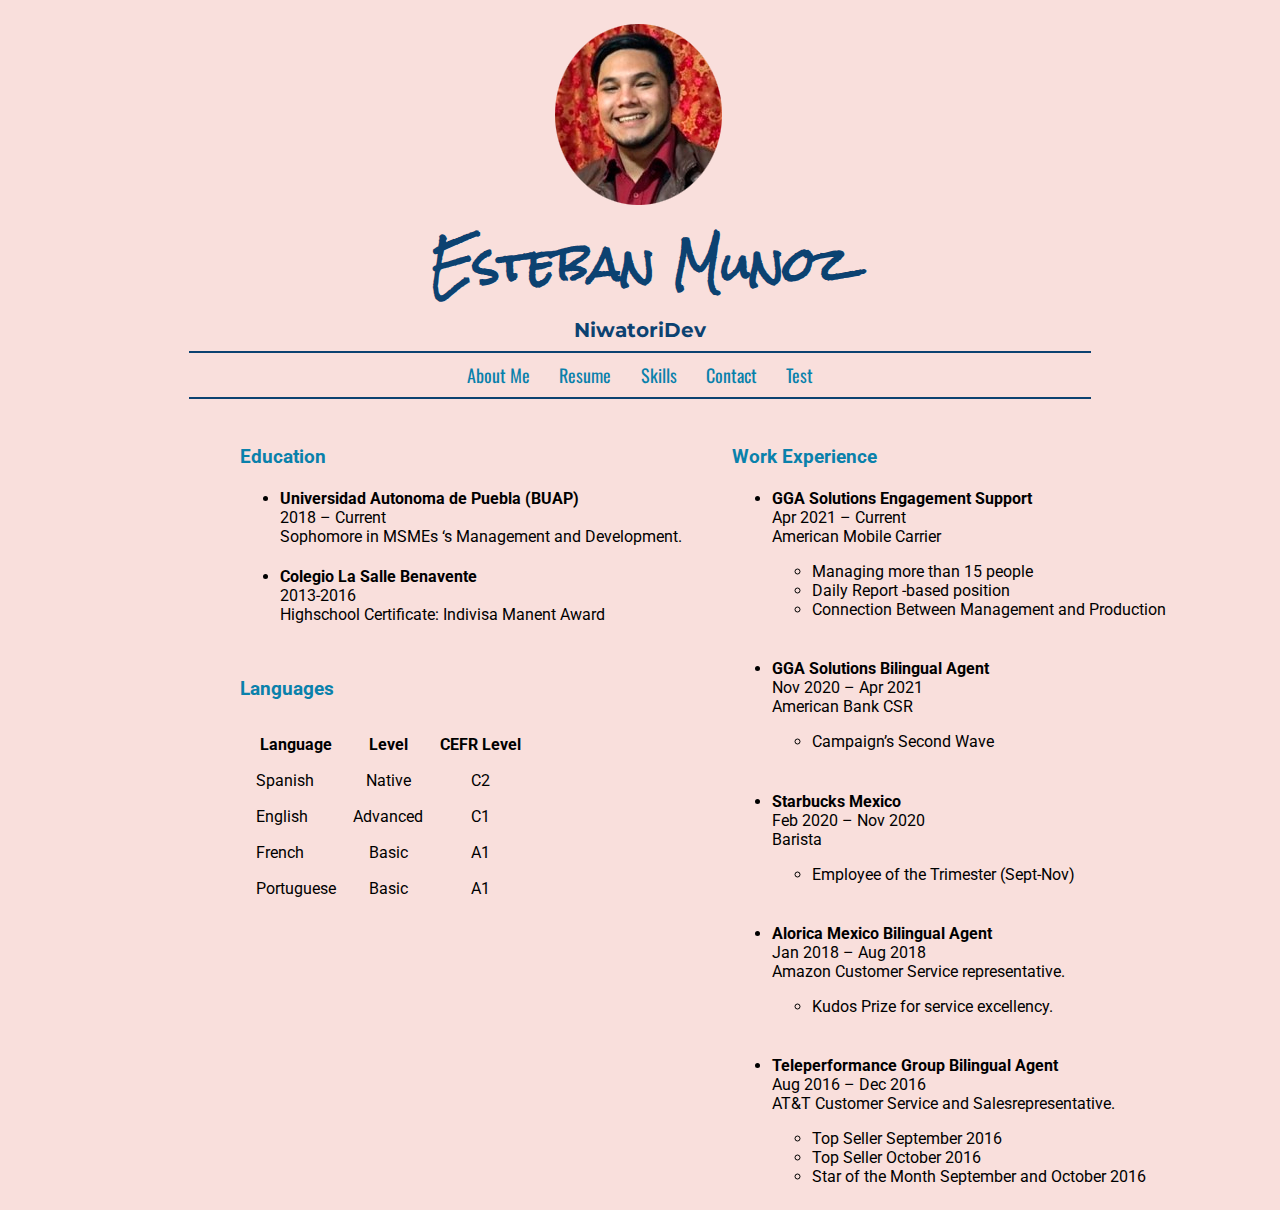
<file: index.html>
<!DOCTYPE html>
<html lang="en" dir="ltr">
  <head>
    <meta charset="utf-8" />
    <title>Esteban's Resume</title>
    <link rel="stylesheet" href="css/styles.css">
  </head>

  <body>
    <header>
      <center>
        <img src="resources/images/estebans-profile-picture.png" alt="esteban-s profile picture"/>
        <h1 class="estebanName" style="margin: 0">Esteban Munoz</h1>
        <h4 class="niwatoriDevc"style="margin: 1px 0 0 0"> NiwatoriDev</h4>
      </center>


      <section class="headerMenu">
            <hr size="3" noshade width="45%" />
            <a href="about-me.html">About Me</a>
            <a style="margin-left: 2%" href="index.html">Resume</a>
            <a style="margin-left: 2%" href="skills.html">Skills</a>
            <a style="margin-left: 2%" href="contact.html">Contact</a>
            <a style="margin-left: 2%" href="test.html">Test</a>
            <hr size="3" noshade width="45%" />
      </section>
    </header>


    <br/>
    <section style="display: flex; width: 110%; justify-content: center">
      <!--Education Table (Not in Use)-->
      <!-- <h3>Education</h3>
        <table cellspacing="15px">
          <thead>
            <tr>
              <th>Dates</th>
              <th>Title</th>
            </tr>
          </thead>
          <tr>
            <td>2018 - Current</td>
            <td>Sophomore in MSMEs ‘s Management and Development.</td>
          </tr>
          <tr>
            <td>2013 - 2016</td>
            <td>Highschool Certificate: Indivisa Manent Award</td>
          </tr>
        </table> -->
      <div>
        <!--Education-->
        <h3>Education</h3>
        <ul>
          <li>
            <h4 style="margin-bottom: 0%">
              <a target="=__blank" class="workUrl" href="https://www.buap.mx">
                Universidad Autonoma de Puebla (BUAP)</a
              >
            </h4>
          </li>
          <p style="margin-top: 0%">
            2018 – Current <br />
            Sophomore in MSMEs ‘s Management and Development.
          </p>
          <li>
            <h4 style="margin-bottom: 0%">
              <a target="=__blank" class="workUrl" href="https://benavente.edu.mx/">
                Colegio La Salle Benavente</a
              >
            </h4>
          </li>
          <p style="margin-top: 0%">
            2013-2016 <br />
            Highschool Certificate: Indivisa Manent Award
          </p>
        </ul>
        <br />

        <!--Languages and Others Chart -->

        <table cellspacing="15">
          <h3>Languages</h3>
          <thead>
            <th>Language</th>
            <th>Level</th>
            <th>
              <a target="=__blank" class="workUrl" href="https://www.coe.int/en/web/common-european-framework-reference-languages" >CEFR Level </a>
            </th>
          </thead>
          <tr>
            <td>Spanish</td>
            <td style="text-align: center">Native</td>
            <td style="text-align: center">C2</td>
          </tr>
          <tr>
            <td>English</td>
            <td style="text-align: center">Advanced</td>
            <td style="text-align: center">C1</td>
          </tr>
          <tr>
            <td>French</td>
            <td style="text-align: center">Basic</td>
            <td style="text-align: center">A1</td>
          </tr>
          <tr>
            <td>Portuguese</td>
            <td style="text-align: center">Basic</td>
            <td style="text-align: center">A1</td>
          </tr>
        </table>
        </div>

        <!--Languages and Others (Not in use)

        <h3>Languages</h3>
        <ul>
          <li>
            <p style="margin-bottom: 0%">
              Spanish (<a
                target="=__blank"
                href="https://www.coe.int/en/web/common-european-framework-reference-languages"
                >CEFR C2</a
              >)
            </p>
          </li>
          <li>
            <p style="margin-bottom: 0%">
              English (<a
                target="=__blank"
                href="https://www.coe.int/en/web/common-european-framework-reference-languages"
                >CEFR C1</a
              >)
            </p>
          </li>
          <li>
            <p style="margin-bottom: 0%">
              French (<a
                target="=__blank"
                href="https://www.coe.int/en/web/common-european-framework-reference-languages"
                >CEFR A1</a
              >)
            </p>
          </li>
          <li>
            <p style="margin-bottom: 0%">
              Portuguese
              <a
                target="=__blank"
                href="https://www.coe.int/en/web/common-european-framework-reference-languages"
                >(CEFR A2)</a
              >
            </p>
          </li>
        </ul>
      </div>-->

        <!--Work Experience-->
        <div style="margin-left:50px">
          <h3>Work Experience</h3>
          <ul>
            <li>
              <h4 style="margin-bottom: 0%">
                <a target="=__blank" class="workUrl" href="https://ggasolutions.com/about-us/"> GGA Solutions Engagement Support</a>
              </h4>
              <p style="margin-top: 0%">
                Apr 2021 – Current <br />
                American Mobile Carrier
              </p>
              <ul style="margin-top: 0%">
                <li>Managing more than 15 people</li>
                <li>Daily Report -based position</li>
                <li>Connection Between Management and Production</li>
              </ul>
            </li>
            <br />
            <li>
              <h4 style="margin-bottom: 0%">
                <a target="=__blank" class="workUrl" href="https://ggasolutions.com/about-us/"> GGA Solutions Bilingual Agent</a>
              </h4>
              <p style="margin-top: 0%">
                Nov 2020 – Apr 2021 <br />
                American Bank CSR
              </p>
              <ul style="margin-top: 0%">
                <li>Campaign’s Second Wave</li>
              </ul>
            </li>
            <br />
            <li>
              <h4 style="margin-bottom: 0%">
                <a target="=__blank" class="workUrl" href="https://www.starbucks.com.mx/"> Starbucks Mexico</a>
              </h4>
              <p style="margin-top: 0%">
                Feb 2020 – Nov 2020 <br />
                Barista
              </p>
              <ul style="margin-top: 0%">
                <li>Employee of the Trimester (Sept-Nov)</li>
              </ul>
            </li>
            <br />
            <li>
              <h4 style="margin-bottom: 0%">
                <a target="=__blank" class="workUrl" href="https://www.alorica.com/global-locations/latin-america-map/mexico/">Alorica Mexico Bilingual Agent</a>
              </h4>
              <p style="margin-top: 0%">
                Jan 2018 – Aug 2018 <br/>
                Amazon Customer Service representative.
              </p>
              <ul style="margin-top: 0%">
                <li>Kudos Prize for service excellency.</li>
              </ul>
            </li>
            <br />
            <li>
              <h4 style="margin-bottom: 0%">
                <a target="=__blank" class="workUrl" href="https://www.teleperformance.com/es-es/"> Teleperformance Group Bilingual Agent</a>
              </h4>
              <p style="margin-top: 0%">
                Aug 2016 – Dec 2016 <br />
                AT&T Customer Service and Salesrepresentative.
              </p>
              <ul style="margin-top: 0%">
                <li>Top Seller September 2016</li>
                <li>Top Seller October 2016</li>
                <li>Star of the Month September and October 2016</li>
              </ul>
            </li>
          </ul>
        </div>
      </div>
    </section>
  </body>
</html>
</file>
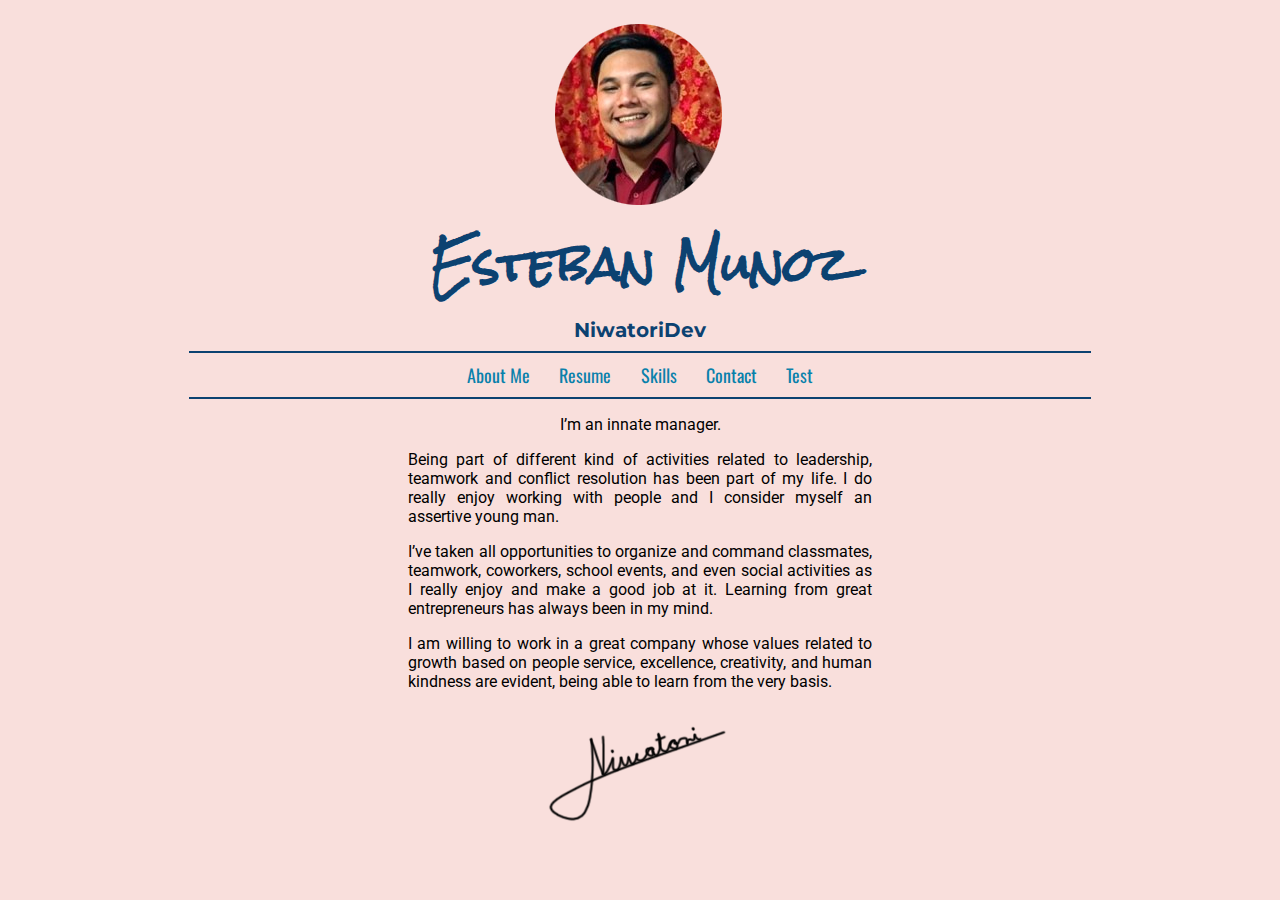
<file: about-me.html>
<!DOCTYPE html>
<html lang="en">
  <head>
    <meta charset="UTF-8" />
    <meta http-equiv="X-UA-Compatible" content="IE=edge" />
    <meta name="viewport" content="width=device-width, initial-scale=1.0" />
    <title>About Me NiwatoriDev</title>
    <link rel="stylesheet" href="css/styles.css">

    </head>

  <body>
    <header>
      <center>
        <img
          src="resources/images/estebans-profile-picture.png"
          alt="esteban-s profile picture"
        />
        <h1 class="estebanName" style="margin: 0">Esteban Munoz</h1>
        <h4 class="niwatoriDevc"style="margin: 1px 0 0 0"> NiwatoriDev</h4>
      </center>


<section class="headerMenu">
      <hr size="3" noshade width="45%" />
      <a href="about-me.html">About Me</a>
      <a style="margin-left: 2%" href="index.html">Resume</a>
      <a style="margin-left: 2%" href="skills.html">Skills</a>
      <a style="margin-left: 2%" href="contact.html">Contact</a>
      <a style="margin-left: 2%" href="test.html">Test</a>
      <hr size="3" noshade width="45%" />
</section>
    </header>

    <section>
      <center>
        <p style="margin-left: 300px; margin-right: 300px; text-align: center">
          I’m an innate manager.
        </p>

        <p style="margin-left: 400px; margin-right: 400px; text-align: justify">
          Being part of different kind of activities related to leadership,
          teamwork and conflict resolution has been part of my life. I do really
          enjoy working with people and I consider myself an assertive young
          man.
        </p>
        <p style="margin-left: 400px; margin-right: 400px; text-align: justify">
          I’ve taken all opportunities to organize and command classmates,
          teamwork, coworkers, school events, and even social activities as I
          really enjoy and make a good job at it. Learning from great
          entrepreneurs has always been in my mind.
        </p>
      <p style="margin-left: 400px; margin-right: 400px; text-align: justify">
          I am willing to work in a great company whose values related to growth
          based on people service, excellence, creativity, and human kindness
          are evident, being able to learn from the very basis.
        </p>
        <img src="resources/images/niwatori.png" alt="niwatori signature" />
      </center>
    </section>
  </body>
</html>
</file>
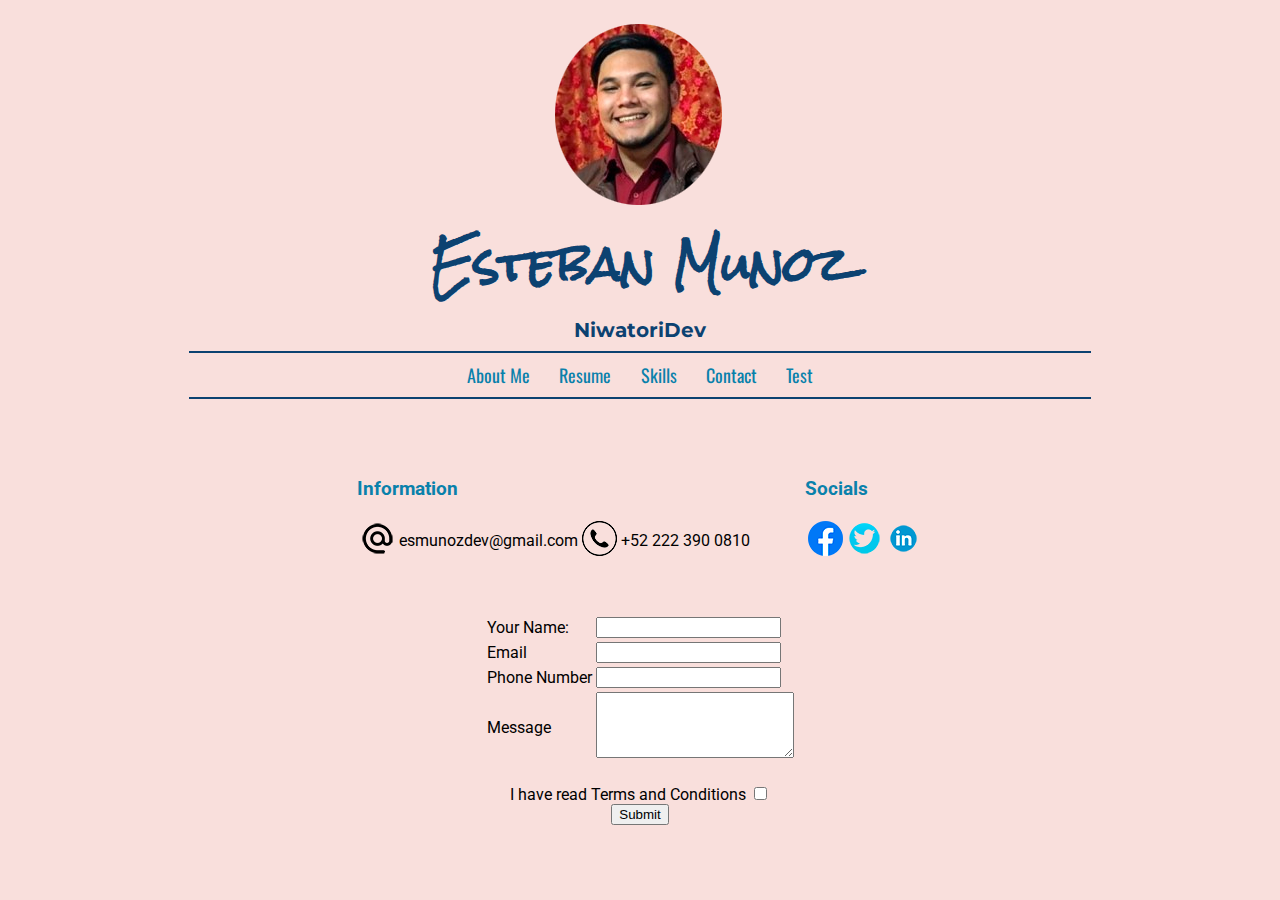
<file: contact.html>
<!DOCTYPE html>
<html lang="en">
<meta charset="UTF-8" />
<meta http-equiv="X-UA-Compatible" content="IE=edge" />
<meta name="viewport" content="width=device-width, initial-scale=1.0" />
<title>Contact NiwatoriDev</title>
<link rel="stylesheet" href="css/styles.css">
</head>

<body>
  <header>
    <center>
      <img
        src="resources/images/estebans-profile-picture.png"
        alt="esteban-s profile picture"
      />
      <h1 class="estebanName" style="margin: 0">Esteban Munoz</h1>
      <h4 class="niwatoriDevc"style="margin: 1px 0 0 0"> NiwatoriDev</h4>
    </center>


    <section class="headerMenu">
          <hr size="3" noshade width="45%" />
          <a href="about-me.html">About Me</a>
          <a style="margin-left: 2%" href="index.html">Resume</a>
          <a style="margin-left: 2%" href="skills.html">Skills</a>
          <a style="margin-left: 2%" href="contact.html">Contact</a>
          <a style="margin-left: 2%" href="test.html">Test</a>
          <hr size="3" noshade width="45%" />
    </section>
  </header>
  <section>
    <center/>
      <table cellspacing="50">
      <tr>
        <td>
          <table>
            <thead>
              <h3>Information</h3>
            </thead>
            <tr>
              <td><img src="resources/images/email logo.png" alt="email icon" /></td>
              <td>esmunozdev@gmail.com</td>
              <td><img src="resources/images/phone logo.png" alt="phone icon" /></td>
              <td>+52 222 390 0810</td>
            </tr>
          </table>
        </td>
        <td>
<table>
        <thead>
          <h3>Socials</h3>
        </thead>
      <tr>
        <td><a target="=__blank" href="https://www.facebook.com/TeboMa/"> <img src="resources/images/fb logo.png" alt="facebook icon" </a></td>
        <td><a target="=__blank" href="https://twitter.com/pollorostizado_"> <img src="resources/images/tw logo.png" alt="twitter icon" </a></td>
        <td><a target="=__blank" href="https://www.linkedin.com/in/esteban-muñoz-053b7a1a0/"> <img src="resources/images/linkedin logo.png" alt="linkedin icon" </a></td>
      </tr>
      </table>
      </td>
    </table>
</center/>
  </section>
<section>
  <center>
    <form action="mailto:esmunozdev@gmail.com" method="post" enctype="text/plain">
      <table>
        <tr>
          <td>
            <label>Your Name:</label>
          </td>
          <td>
            <input type="text" name="yourName" value="">
          </td>
        </tr>
        <tr>
          <td>
            <label>Email</label>
          </td>
          <td> <input type="email" name="yourEmail" value=""> </td>
        </tr>
        <tr>
          <td> <label> Phone Number</label> </td>
          <td> <input type="tel" name="yourPhoneNo" value=""> </td>
        </tr>
        <tr>
          <td> <label>Message</label> </td>
          <td> <textarea name="yourMessage" rows="4" cols="22"></textarea> </td>
        </tr>
      </table>
      <br>
      <label>I have read Terms and Conditions</label>
      <input type="checkbox" name="" value="">
      <br>
      <input type="submit" name="">
                </form>
  </center>
</section>

</body>

</html>
</file>
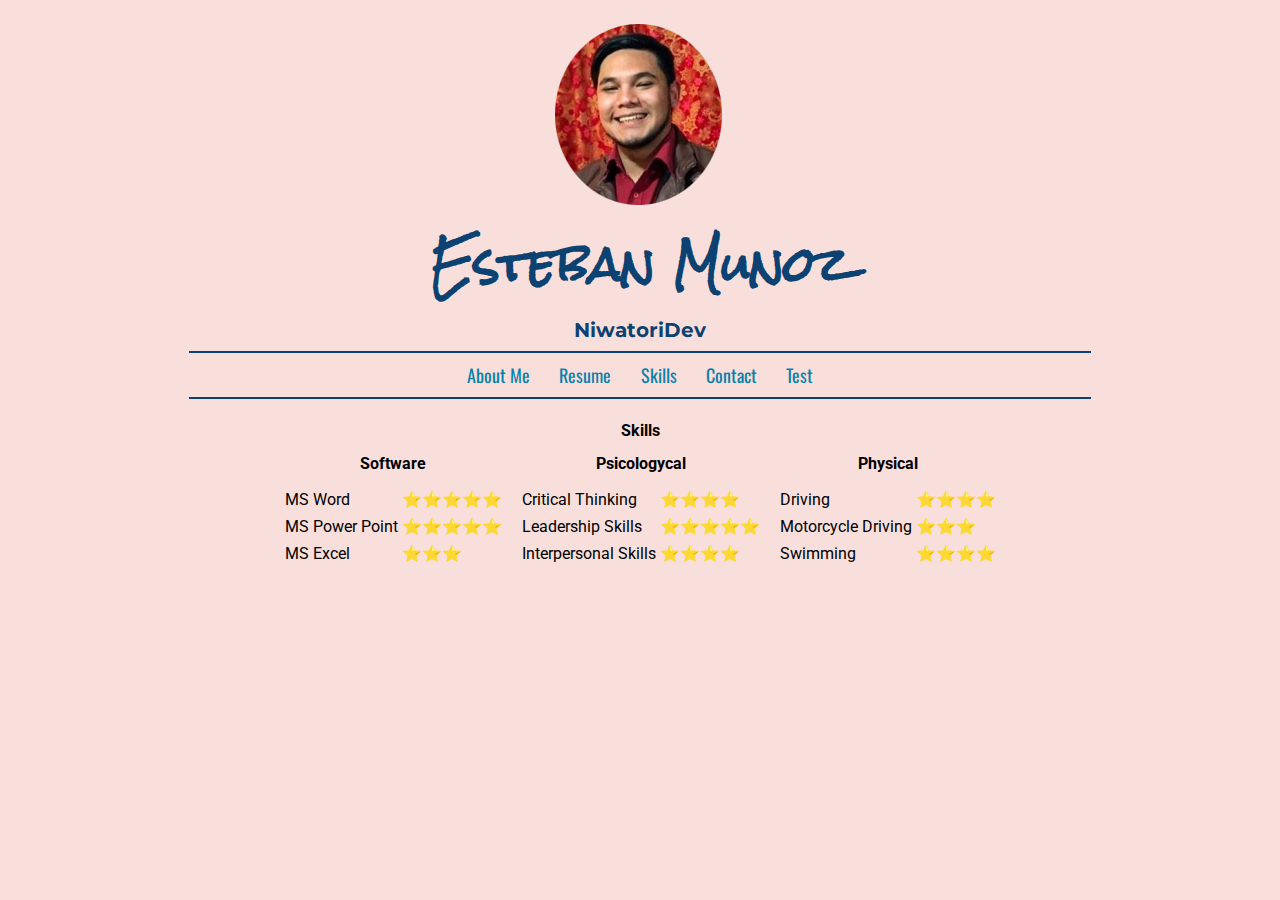
<file: skills.html>
<!DOCTYPE html>
<html lang="en">
<meta charset="UTF-8" />
<meta http-equiv="X-UA-Compatible" content="IE=edge" />
<meta name="viewport" content="width=device-width, initial-scale=1.0" />
<title>Skills NiwatoriDev</title>
<link rel="stylesheet" href="css/styles.css">
</head>

<body>
  <header>
    <center>
      <img
        src="resources/images/estebans-profile-picture.png"
        alt="esteban-s profile picture"
      />
      <h1 class="estebanName" style="margin: 0">Esteban Munoz</h1>
      <h4 class="niwatoriDevc"style="margin: 1px 0 0 0"> NiwatoriDev</h4>
    </center>


    <section class="headerMenu">
          <hr size="3" noshade width="45%" />
          <a href="about-me.html">About Me</a>
          <a style="margin-left: 2%" href="index.html">Resume</a>
          <a style="margin-left: 2%" href="skills.html">Skills</a>
          <a style="margin-left: 2%" href="contact.html">Contact</a>
          <a style="margin-left: 2%" href="test.html">Test</a>
          <hr size="3" noshade width="45%" />
    </section>
  </header>
<center>
  <table cellspacing="12">
    <thead>
      <tr>
        <th>⠀</th>
        <th>Skills</th>
        <th>⠀</th>
      </tr>
    </thead>
    <thead>
      <tr>
        <th>Software</th>
        <th>Psicologycal</th>
        <th>Physical</th>
      </tr>
      <tr>
        <td>
          <table>
            <tr>
              <td>MS Word</td>
              <td>⭐⭐⭐⭐⭐</td>
            </tr>
        </td>
        <td>
      <tr>
        <td>MS Power Point</td>
        <td>⭐⭐⭐⭐⭐</td>
      </tr>

      </td>
      <td>

        <tr>
          <td>MS Excel</td>
          <td>⭐⭐⭐</td>
        </tr>
  </table>
  </td>

  <td>
    <table>
      <tr>
        <td>Critical Thinking</td>
        <td>⭐⭐⭐⭐</td>
      </tr>

  </td>
  <td>

    <tr>
      <td>Leadership Skills</td>
      <td>⭐⭐⭐⭐⭐</td>
    </tr>

  </td>
  <td>

    <tr>
      <td>Interpersonal Skills</td>
      <td>⭐⭐⭐⭐</td>
    </tr>
    </table>
  <td>
    <table>
      <tr>
        <td>Driving</td>
        <td>⭐⭐⭐⭐</td>
      </tr>

  </td>
  <td>

    <tr>
      <td>Motorcycle Driving</td>
      <td>⭐⭐⭐</td>
    </tr>

  </td>
  <td>

    <tr>
      <td>Swimming</td>
      <td>⭐⭐⭐⭐</td>
    </tr>
    </table>
  </td>
  </tr>
  </table>
  </td>
  </tr>
  </table>
  </center>

</body>

</html>
</file>
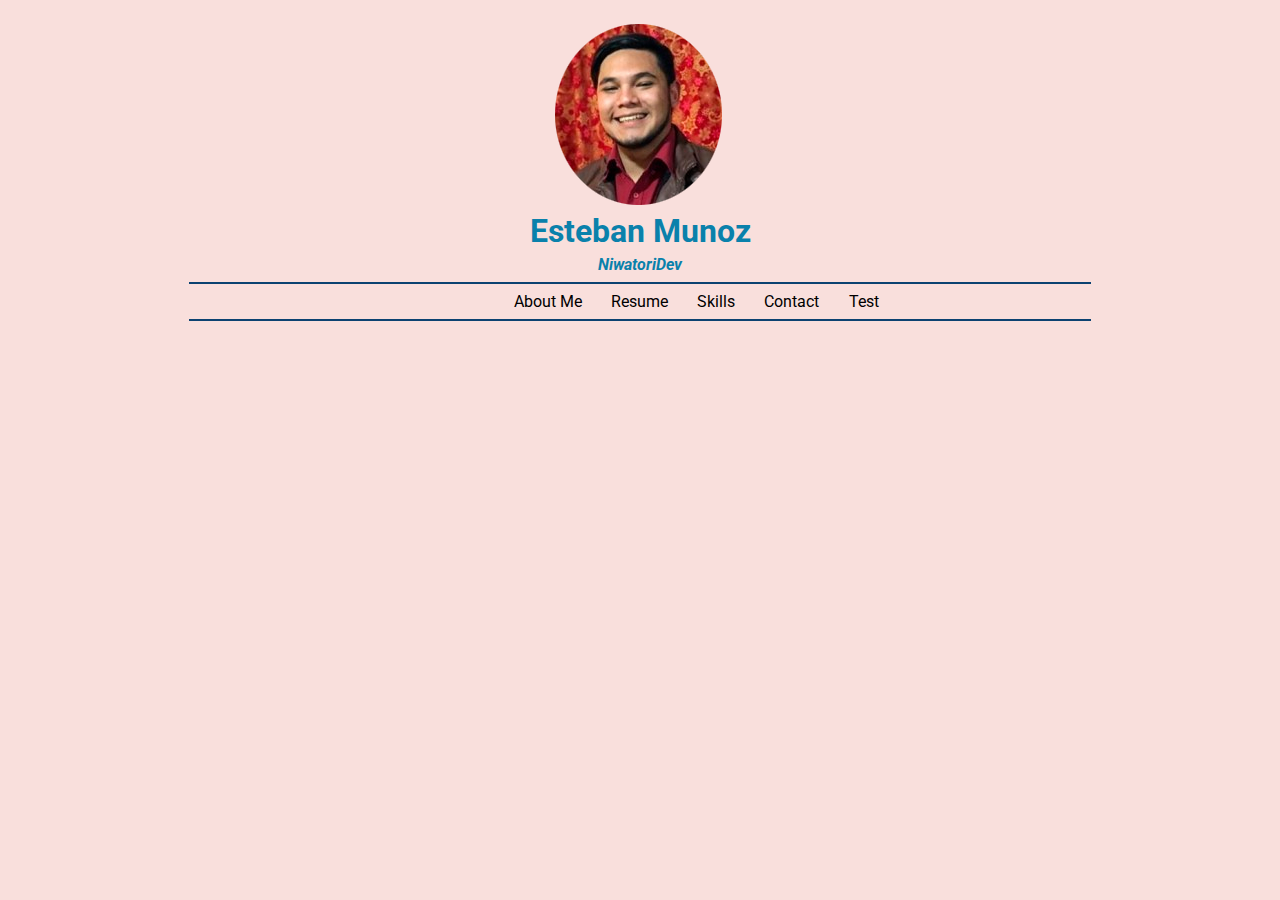
<file: test.html>
<!DOCTYPE html>
<html lang="en">
<meta charset="UTF-8" />
<meta http-equiv="X-UA-Compatible" content="IE=edge" />
<meta name="viewport" content="width=device-width, initial-scale=1.0" />
<title>Test Page NiwatoriDev</title>
<link rel="stylesheet" href="css/styles.css">
</head>

<body>
  <header>
    <center>
      <img src="resources/images/estebans-profile-picture.png" alt="esteban-s profile picture" />
      <h1 style="margin: 0">Esteban Munoz</h1>
      <h4 style="margin: 5px 0 0 0"><em> NiwatoriDev</em></h4>
    </center>
    <hr size="3" noshade width="45%" />
    <a style="margin-left: 40%" href="about-me.html">About Me</a>
    <a style="margin-left: 2%" href="index.html">Resume</a>
    <a style="margin-left: 2%" href="skills.html">Skills</a>
    <a style="margin-left: 2%" href="contact.html">Contact</a>
    <a style="margin-left: 2%" href="test.html">Test</a>
    <hr size="3" noshade width="45%" />
  </header>
</body>

</html>
</file>
<file: css/styles.css>
@import url('https://fonts.googleapis.com/css2?family=Montserrat&family=Nanum+Pen+Script&family=Oswald&family=Roboto&family=Rock+Salt&family=Staatliches&display=swap');

/*Body*/
body {
background-color: #F9DFDC;
color: #000000;
font-family: 'Roboto', sans-serif;
  }

a {
  color: inherit;
  text-decoration: none;
  }

/*Divisions HR*/
hr {
background-color: #F9DFDC;
border-color: #0C4271;
border-width: 1px;
width: 900px;
height: 0px;
}

/*Headers*/
  h1 {
    color: #0A81AB
}
h2 {
  color: #0A81AB
}
h3 {
  color: #0A81AB
}
h4 {
  color: #0A81AB
}
h5 {
  color: #0A81AB
}
h6 {
  color: #0A81AB
}


/*Classes*/
.estebanName {
  color: #0C4271;
  font-family: 'Rock Salt', cursive;
  font-size: 45px;
}
.niwatoriDevc {
  color: #0C4271;
  font-family: 'Montserrat', cursive;
  font-size: 20px;
}
.headerMenu {
  font-family: 'Oswald', sans-serif;
  font-size: 18px;
  color: #0A81AB;
  text-align: center;
}
.workUrl {
color: #000000;
text-decoration-style: solid;
}
</file>
